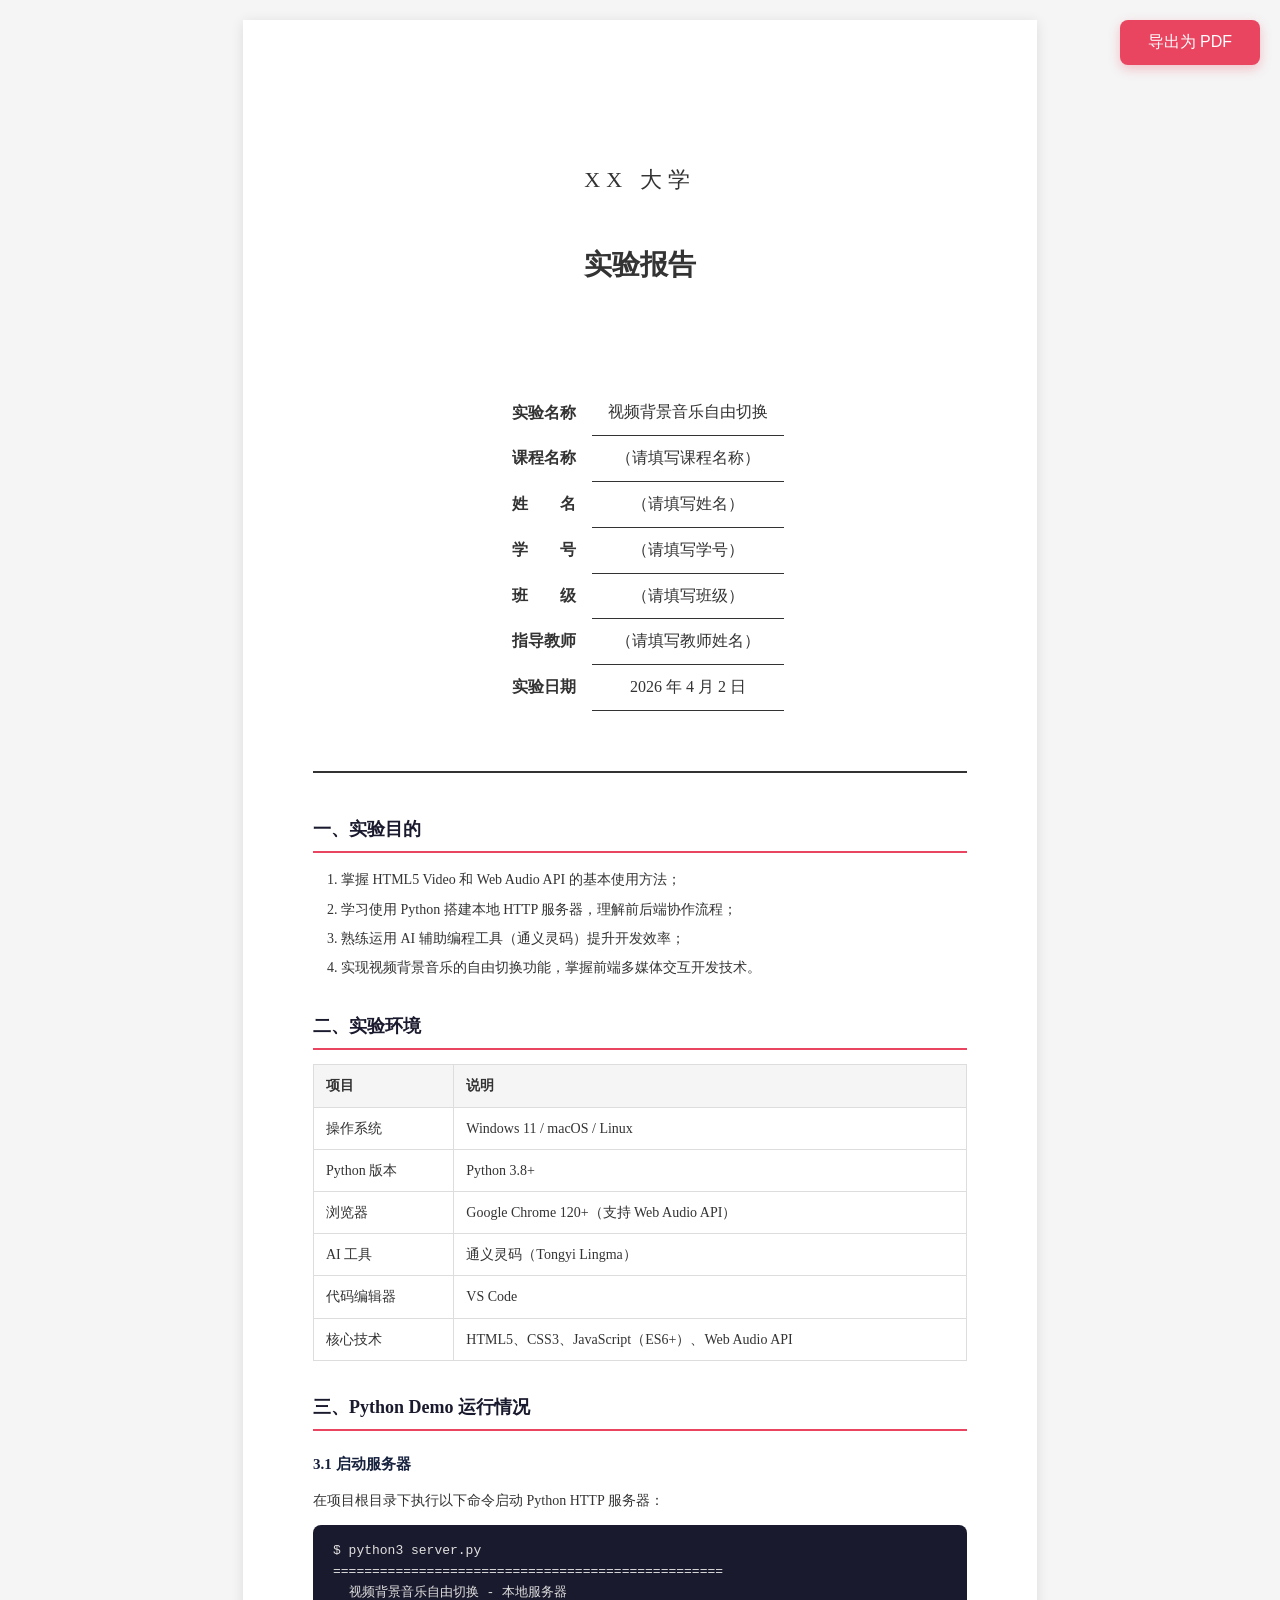
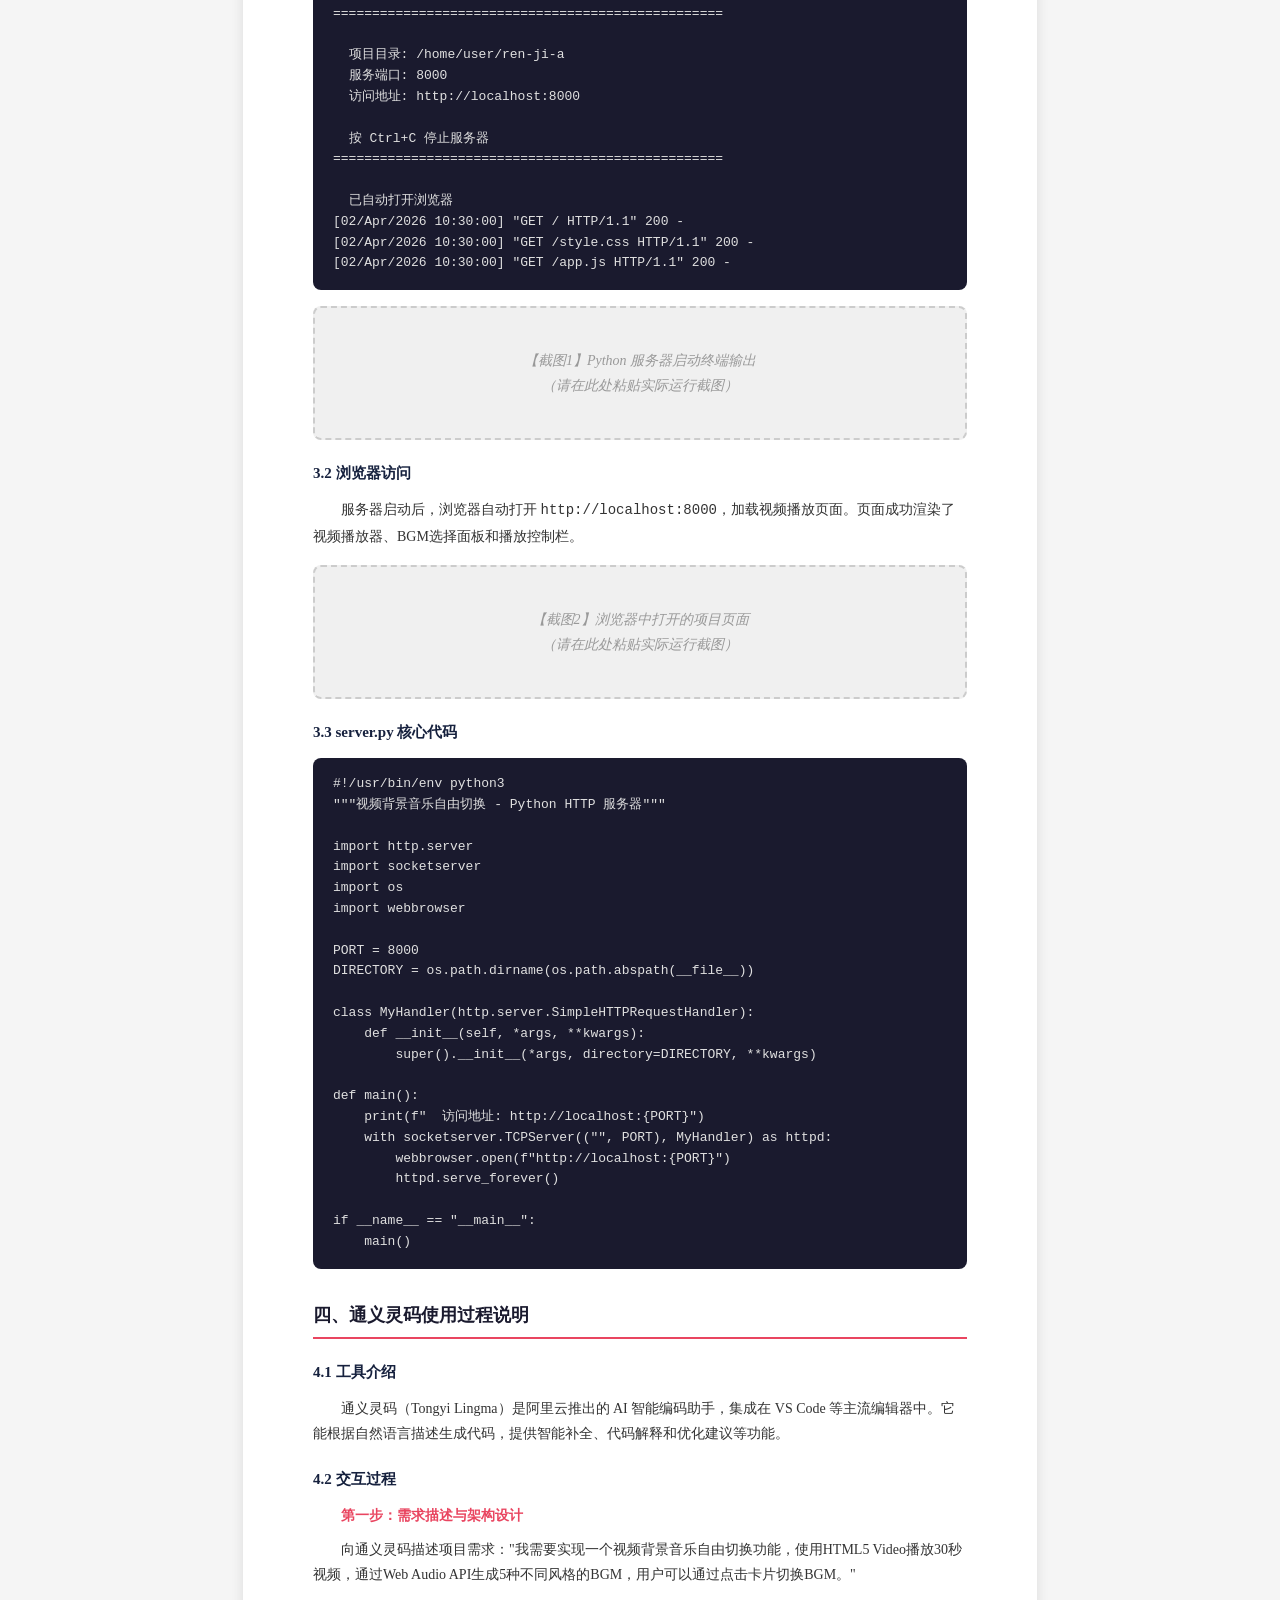
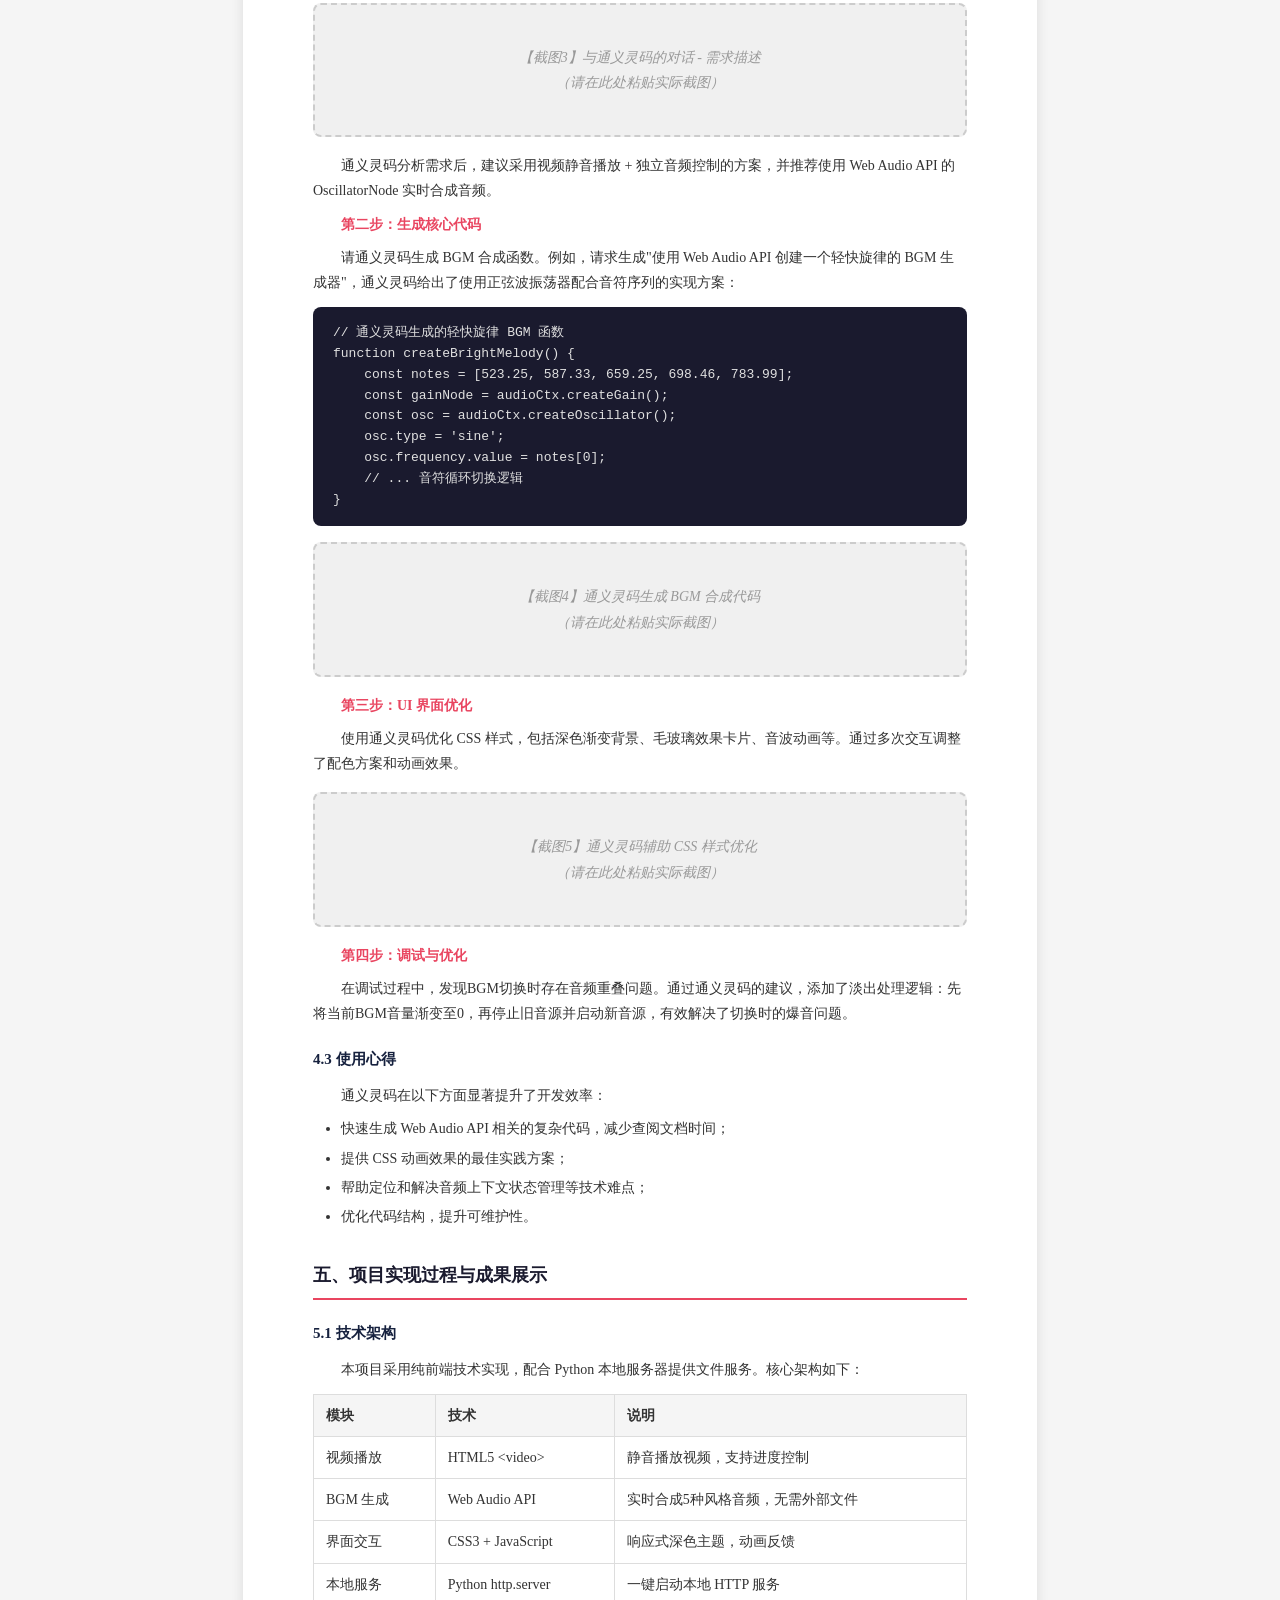
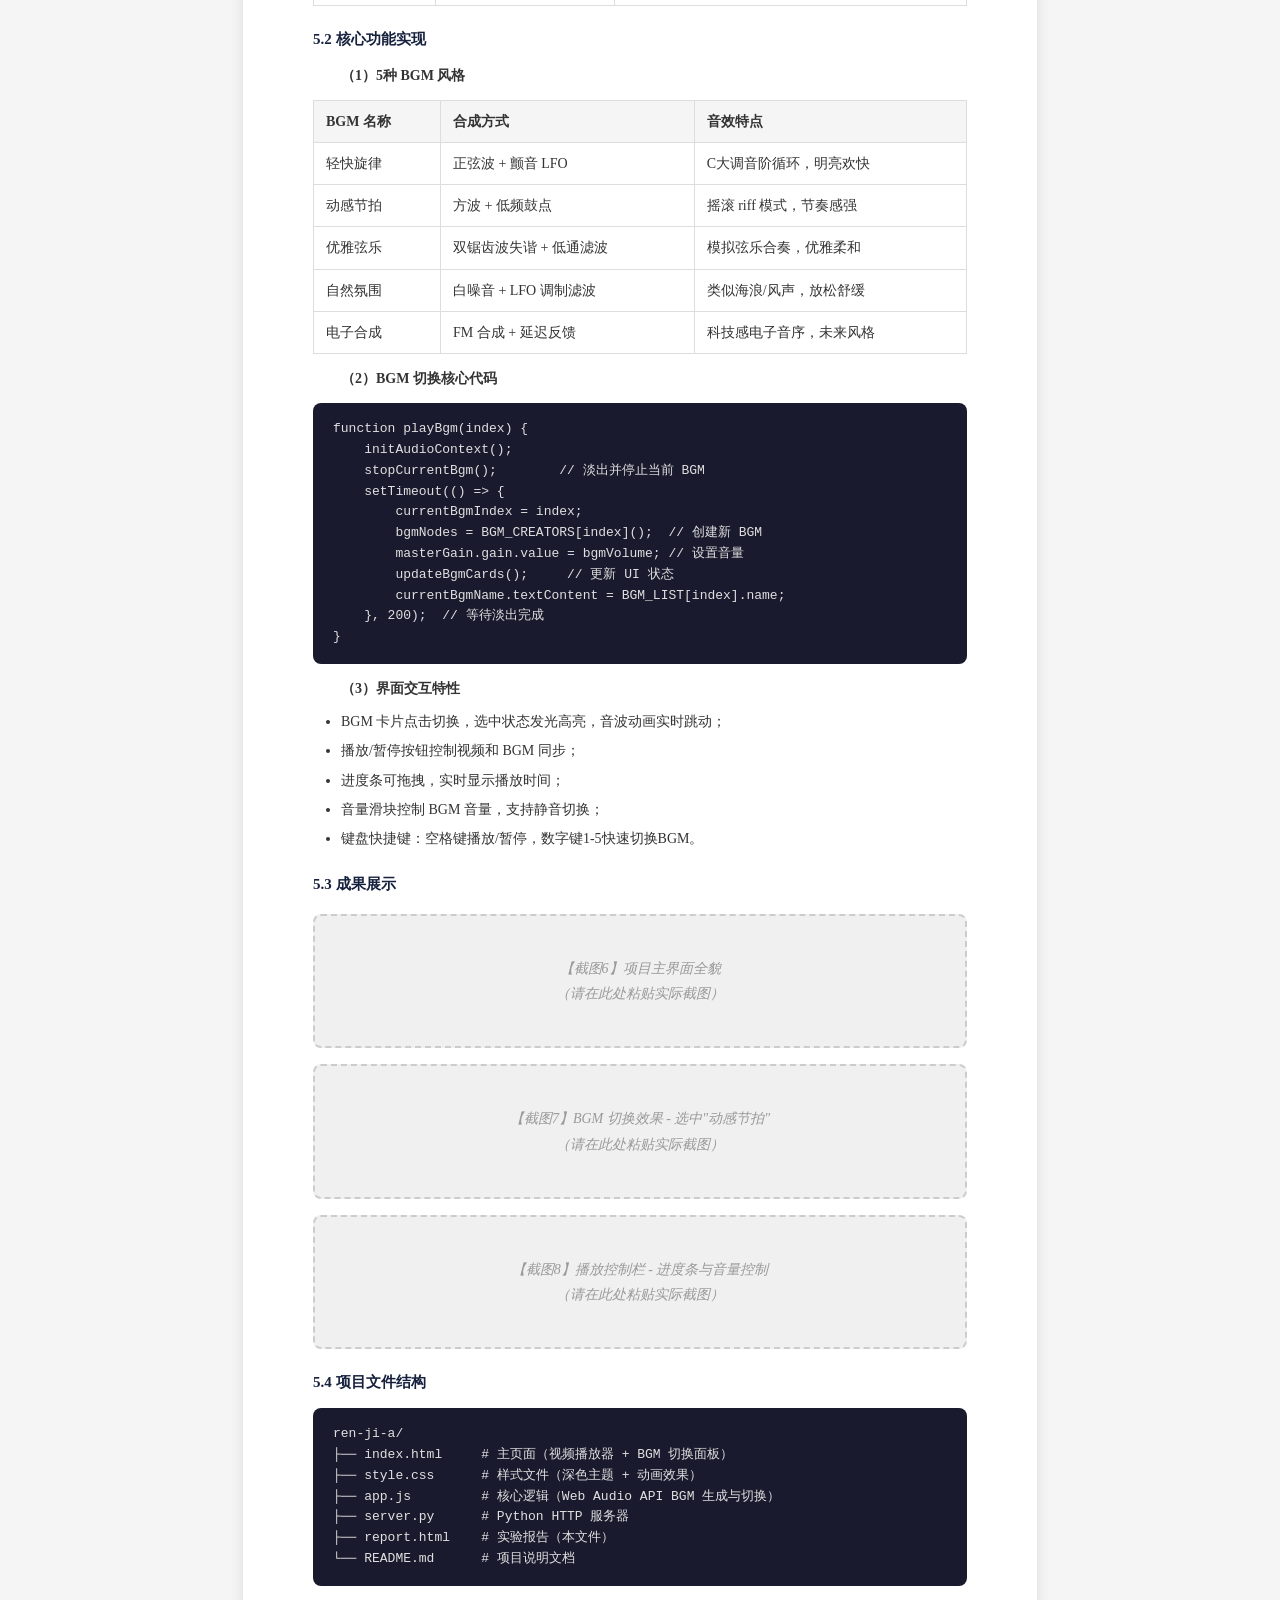
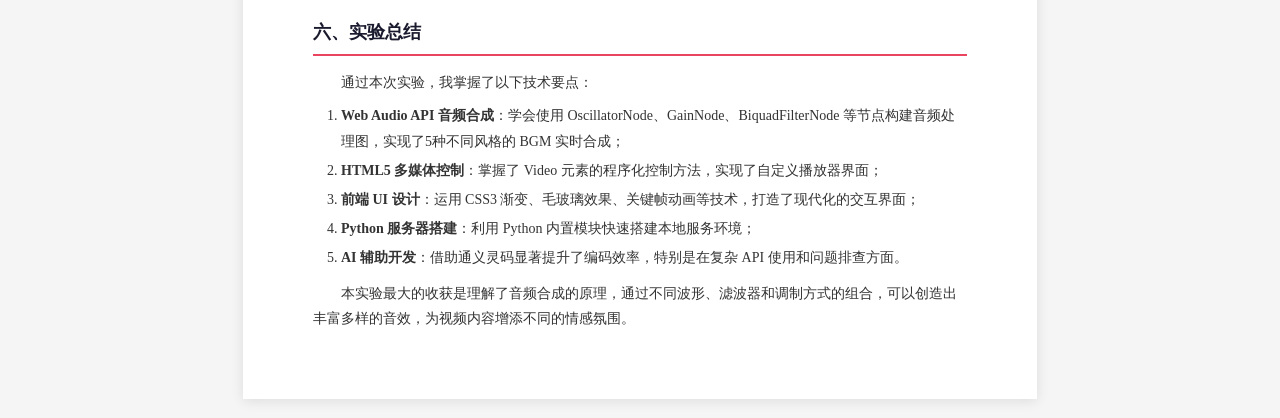
<file: report.html>
<!DOCTYPE html>
<html lang="zh-CN">
<head>
    <meta charset="UTF-8">
    <meta name="viewport" content="width=device-width, initial-scale=1.0">
    <title>实验报告 - 视频背景音乐自由切换</title>
    <style>
        @media print {
            body { margin: 0; }
            .no-print { display: none !important; }
            .page-break { page-break-before: always; }
        }

        * { margin: 0; padding: 0; box-sizing: border-box; }

        body {
            font-family: 'SimSun', 'STSong', serif;
            font-size: 14px;
            line-height: 1.8;
            color: #333;
            background: #f5f5f5;
            padding: 20px;
        }

        .report {
            max-width: 794px;
            margin: 0 auto;
            background: #fff;
            padding: 60px 70px;
            box-shadow: 0 2px 12px rgba(0,0,0,0.1);
        }

        .print-btn {
            position: fixed;
            top: 20px;
            right: 20px;
            padding: 12px 28px;
            background: #e94560;
            color: #fff;
            border: none;
            border-radius: 8px;
            font-size: 16px;
            cursor: pointer;
            box-shadow: 0 4px 12px rgba(233,69,96,0.3);
            z-index: 100;
        }
        .print-btn:hover { background: #d63851; }

        /* 封面 */
        .cover {
            text-align: center;
            padding: 80px 0 60px;
            border-bottom: 2px solid #333;
            margin-bottom: 40px;
        }
        .cover .school { font-size: 22px; letter-spacing: 6px; margin-bottom: 40px; }
        .cover .report-title { font-size: 28px; font-weight: bold; margin-bottom: 50px; }
        .cover table {
            margin: 0 auto;
            border-collapse: collapse;
        }
        .cover td {
            padding: 8px 16px;
            font-size: 16px;
        }
        .cover td:first-child { text-align: right; font-weight: bold; }
        .cover td:last-child {
            border-bottom: 1px solid #333;
            min-width: 180px;
            text-align: center;
        }

        /* 正文 */
        h2 {
            font-size: 18px;
            font-weight: bold;
            margin: 30px 0 14px;
            padding-bottom: 6px;
            border-bottom: 2px solid #e94560;
            color: #1a1a2e;
        }

        h3 {
            font-size: 15px;
            font-weight: bold;
            margin: 20px 0 10px;
            color: #16213e;
        }

        p {
            text-indent: 2em;
            margin-bottom: 8px;
        }

        .no-indent { text-indent: 0; }

        ul, ol {
            margin-left: 2em;
            margin-bottom: 10px;
        }
        li { margin-bottom: 4px; }

        .code-block {
            background: #1a1a2e;
            color: #e0e0e0;
            padding: 16px 20px;
            border-radius: 8px;
            font-family: 'Consolas', 'Courier New', monospace;
            font-size: 13px;
            line-height: 1.6;
            overflow-x: auto;
            margin: 12px 0;
            white-space: pre;
        }

        .screenshot-placeholder {
            background: #f0f0f0;
            border: 2px dashed #ccc;
            border-radius: 8px;
            padding: 40px;
            text-align: center;
            color: #999;
            margin: 16px 0;
            font-style: italic;
        }

        table.data-table {
            width: 100%;
            border-collapse: collapse;
            margin: 12px 0;
        }
        table.data-table th, table.data-table td {
            border: 1px solid #ddd;
            padding: 8px 12px;
            text-align: left;
        }
        table.data-table th {
            background: #f5f5f5;
            font-weight: bold;
        }

        .highlight { color: #e94560; font-weight: bold; }
    </style>
</head>
<body>

<button class="print-btn no-print" onclick="window.print()">导出为 PDF</button>

<div class="report">
    <!-- ===== 封面 ===== -->
    <div class="cover">
        <div class="school">XX 大学</div>
        <div class="report-title">实验报告</div>
        <br><br>
        <table>
            <tr><td>实验名称</td><td>视频背景音乐自由切换</td></tr>
            <tr><td>课程名称</td><td>（请填写课程名称）</td></tr>
            <tr><td>姓&emsp;&emsp;名</td><td>（请填写姓名）</td></tr>
            <tr><td>学&emsp;&emsp;号</td><td>（请填写学号）</td></tr>
            <tr><td>班&emsp;&emsp;级</td><td>（请填写班级）</td></tr>
            <tr><td>指导教师</td><td>（请填写教师姓名）</td></tr>
            <tr><td>实验日期</td><td>2026 年 4 月 2 日</td></tr>
        </table>
    </div>

    <!-- ===== 一、实验目的 ===== -->
    <h2>一、实验目的</h2>
    <ol>
        <li>掌握 HTML5 Video 和 Web Audio API 的基本使用方法；</li>
        <li>学习使用 Python 搭建本地 HTTP 服务器，理解前后端协作流程；</li>
        <li>熟练运用 AI 辅助编程工具（通义灵码）提升开发效率；</li>
        <li>实现视频背景音乐的自由切换功能，掌握前端多媒体交互开发技术。</li>
    </ol>

    <!-- ===== 二、实验环境 ===== -->
    <h2>二、实验环境</h2>
    <table class="data-table">
        <tr><th>项目</th><th>说明</th></tr>
        <tr><td>操作系统</td><td>Windows 11 / macOS / Linux</td></tr>
        <tr><td>Python 版本</td><td>Python 3.8+</td></tr>
        <tr><td>浏览器</td><td>Google Chrome 120+（支持 Web Audio API）</td></tr>
        <tr><td>AI 工具</td><td>通义灵码（Tongyi Lingma）</td></tr>
        <tr><td>代码编辑器</td><td>VS Code</td></tr>
        <tr><td>核心技术</td><td>HTML5、CSS3、JavaScript（ES6+）、Web Audio API</td></tr>
    </table>

    <!-- ===== 三、Python Demo 运行情况 ===== -->
    <h2>三、Python Demo 运行情况</h2>

    <h3>3.1 启动服务器</h3>
    <p class="no-indent">在项目根目录下执行以下命令启动 Python HTTP 服务器：</p>
    <div class="code-block">$ python3 server.py
==================================================
  视频背景音乐自由切换 - 本地服务器
==================================================

  项目目录: /home/user/ren-ji-a
  服务端口: 8000
  访问地址: http://localhost:8000

  按 Ctrl+C 停止服务器
==================================================

  已自动打开浏览器
[02/Apr/2026 10:30:00] "GET / HTTP/1.1" 200 -
[02/Apr/2026 10:30:00] "GET /style.css HTTP/1.1" 200 -
[02/Apr/2026 10:30:00] "GET /app.js HTTP/1.1" 200 -</div>

    <div class="screenshot-placeholder">
        【截图1】Python 服务器启动终端输出<br>
        （请在此处粘贴实际运行截图）
    </div>

    <h3>3.2 浏览器访问</h3>
    <p>服务器启动后，浏览器自动打开 <code>http://localhost:8000</code>，加载视频播放页面。页面成功渲染了视频播放器、BGM选择面板和播放控制栏。</p>

    <div class="screenshot-placeholder">
        【截图2】浏览器中打开的项目页面<br>
        （请在此处粘贴实际运行截图）
    </div>

    <h3>3.3 server.py 核心代码</h3>
    <div class="code-block">#!/usr/bin/env python3
"""视频背景音乐自由切换 - Python HTTP 服务器"""

import http.server
import socketserver
import os
import webbrowser

PORT = 8000
DIRECTORY = os.path.dirname(os.path.abspath(__file__))

class MyHandler(http.server.SimpleHTTPRequestHandler):
    def __init__(self, *args, **kwargs):
        super().__init__(*args, directory=DIRECTORY, **kwargs)

def main():
    print(f"  访问地址: http://localhost:{PORT}")
    with socketserver.TCPServer(("", PORT), MyHandler) as httpd:
        webbrowser.open(f"http://localhost:{PORT}")
        httpd.serve_forever()

if __name__ == "__main__":
    main()</div>

    <!-- ===== 四、通义灵码使用过程说明 ===== -->
    <div class="page-break"></div>
    <h2>四、通义灵码使用过程说明</h2>

    <h3>4.1 工具介绍</h3>
    <p>通义灵码（Tongyi Lingma）是阿里云推出的 AI 智能编码助手，集成在 VS Code 等主流编辑器中。它能根据自然语言描述生成代码，提供智能补全、代码解释和优化建议等功能。</p>

    <h3>4.2 交互过程</h3>

    <p><span class="highlight">第一步：需求描述与架构设计</span></p>
    <p>向通义灵码描述项目需求："我需要实现一个视频背景音乐自由切换功能，使用HTML5 Video播放30秒视频，通过Web Audio API生成5种不同风格的BGM，用户可以通过点击卡片切换BGM。"</p>
    <div class="screenshot-placeholder">
        【截图3】与通义灵码的对话 - 需求描述<br>
        （请在此处粘贴实际截图）
    </div>
    <p>通义灵码分析需求后，建议采用视频静音播放 + 独立音频控制的方案，并推荐使用 Web Audio API 的 OscillatorNode 实时合成音频。</p>

    <p><span class="highlight">第二步：生成核心代码</span></p>
    <p>请通义灵码生成 BGM 合成函数。例如，请求生成"使用 Web Audio API 创建一个轻快旋律的 BGM 生成器"，通义灵码给出了使用正弦波振荡器配合音符序列的实现方案：</p>
    <div class="code-block">// 通义灵码生成的轻快旋律 BGM 函数
function createBrightMelody() {
    const notes = [523.25, 587.33, 659.25, 698.46, 783.99];
    const gainNode = audioCtx.createGain();
    const osc = audioCtx.createOscillator();
    osc.type = 'sine';
    osc.frequency.value = notes[0];
    // ... 音符循环切换逻辑
}</div>
    <div class="screenshot-placeholder">
        【截图4】通义灵码生成 BGM 合成代码<br>
        （请在此处粘贴实际截图）
    </div>

    <p><span class="highlight">第三步：UI 界面优化</span></p>
    <p>使用通义灵码优化 CSS 样式，包括深色渐变背景、毛玻璃效果卡片、音波动画等。通过多次交互调整了配色方案和动画效果。</p>
    <div class="screenshot-placeholder">
        【截图5】通义灵码辅助 CSS 样式优化<br>
        （请在此处粘贴实际截图）
    </div>

    <p><span class="highlight">第四步：调试与优化</span></p>
    <p>在调试过程中，发现BGM切换时存在音频重叠问题。通过通义灵码的建议，添加了淡出处理逻辑：先将当前BGM音量渐变至0，再停止旧音源并启动新音源，有效解决了切换时的爆音问题。</p>

    <h3>4.3 使用心得</h3>
    <p>通义灵码在以下方面显著提升了开发效率：</p>
    <ul>
        <li>快速生成 Web Audio API 相关的复杂代码，减少查阅文档时间；</li>
        <li>提供 CSS 动画效果的最佳实践方案；</li>
        <li>帮助定位和解决音频上下文状态管理等技术难点；</li>
        <li>优化代码结构，提升可维护性。</li>
    </ul>

    <!-- ===== 五、项目实现过程与成果展示 ===== -->
    <div class="page-break"></div>
    <h2>五、项目实现过程与成果展示</h2>

    <h3>5.1 技术架构</h3>
    <p>本项目采用纯前端技术实现，配合 Python 本地服务器提供文件服务。核心架构如下：</p>
    <table class="data-table">
        <tr><th>模块</th><th>技术</th><th>说明</th></tr>
        <tr><td>视频播放</td><td>HTML5 &lt;video&gt;</td><td>静音播放视频，支持进度控制</td></tr>
        <tr><td>BGM 生成</td><td>Web Audio API</td><td>实时合成5种风格音频，无需外部文件</td></tr>
        <tr><td>界面交互</td><td>CSS3 + JavaScript</td><td>响应式深色主题，动画反馈</td></tr>
        <tr><td>本地服务</td><td>Python http.server</td><td>一键启动本地 HTTP 服务</td></tr>
    </table>

    <h3>5.2 核心功能实现</h3>

    <p><strong>（1）5种 BGM 风格</strong></p>
    <table class="data-table">
        <tr><th>BGM 名称</th><th>合成方式</th><th>音效特点</th></tr>
        <tr><td>轻快旋律</td><td>正弦波 + 颤音 LFO</td><td>C大调音阶循环，明亮欢快</td></tr>
        <tr><td>动感节拍</td><td>方波 + 低频鼓点</td><td>摇滚 riff 模式，节奏感强</td></tr>
        <tr><td>优雅弦乐</td><td>双锯齿波失谐 + 低通滤波</td><td>模拟弦乐合奏，优雅柔和</td></tr>
        <tr><td>自然氛围</td><td>白噪音 + LFO 调制滤波</td><td>类似海浪/风声，放松舒缓</td></tr>
        <tr><td>电子合成</td><td>FM 合成 + 延迟反馈</td><td>科技感电子音序，未来风格</td></tr>
    </table>

    <p><strong>（2）BGM 切换核心代码</strong></p>
    <div class="code-block">function playBgm(index) {
    initAudioContext();
    stopCurrentBgm();        // 淡出并停止当前 BGM
    setTimeout(() => {
        currentBgmIndex = index;
        bgmNodes = BGM_CREATORS[index]();  // 创建新 BGM
        masterGain.gain.value = bgmVolume; // 设置音量
        updateBgmCards();     // 更新 UI 状态
        currentBgmName.textContent = BGM_LIST[index].name;
    }, 200);  // 等待淡出完成
}</div>

    <p><strong>（3）界面交互特性</strong></p>
    <ul>
        <li>BGM 卡片点击切换，选中状态发光高亮，音波动画实时跳动；</li>
        <li>播放/暂停按钮控制视频和 BGM 同步；</li>
        <li>进度条可拖拽，实时显示播放时间；</li>
        <li>音量滑块控制 BGM 音量，支持静音切换；</li>
        <li>键盘快捷键：空格键播放/暂停，数字键1-5快速切换BGM。</li>
    </ul>

    <h3>5.3 成果展示</h3>

    <div class="screenshot-placeholder">
        【截图6】项目主界面全貌<br>
        （请在此处粘贴实际截图）
    </div>

    <div class="screenshot-placeholder">
        【截图7】BGM 切换效果 - 选中"动感节拍"<br>
        （请在此处粘贴实际截图）
    </div>

    <div class="screenshot-placeholder">
        【截图8】播放控制栏 - 进度条与音量控制<br>
        （请在此处粘贴实际截图）
    </div>

    <h3>5.4 项目文件结构</h3>
    <div class="code-block">ren-ji-a/
├── index.html     # 主页面（视频播放器 + BGM 切换面板）
├── style.css      # 样式文件（深色主题 + 动画效果）
├── app.js         # 核心逻辑（Web Audio API BGM 生成与切换）
├── server.py      # Python HTTP 服务器
├── report.html    # 实验报告（本文件）
└── README.md      # 项目说明文档</div>

    <!-- ===== 六、实验总结 ===== -->
    <h2>六、实验总结</h2>
    <p>通过本次实验，我掌握了以下技术要点：</p>
    <ol>
        <li><strong>Web Audio API 音频合成</strong>：学会使用 OscillatorNode、GainNode、BiquadFilterNode 等节点构建音频处理图，实现了5种不同风格的 BGM 实时合成；</li>
        <li><strong>HTML5 多媒体控制</strong>：掌握了 Video 元素的程序化控制方法，实现了自定义播放器界面；</li>
        <li><strong>前端 UI 设计</strong>：运用 CSS3 渐变、毛玻璃效果、关键帧动画等技术，打造了现代化的交互界面；</li>
        <li><strong>Python 服务器搭建</strong>：利用 Python 内置模块快速搭建本地服务环境；</li>
        <li><strong>AI 辅助开发</strong>：借助通义灵码显著提升了编码效率，特别是在复杂 API 使用和问题排查方面。</li>
    </ol>
    <p>本实验最大的收获是理解了音频合成的原理，通过不同波形、滤波器和调制方式的组合，可以创造出丰富多样的音效，为视频内容增添不同的情感氛围。</p>

</div>

</body>
</html>
</file>
